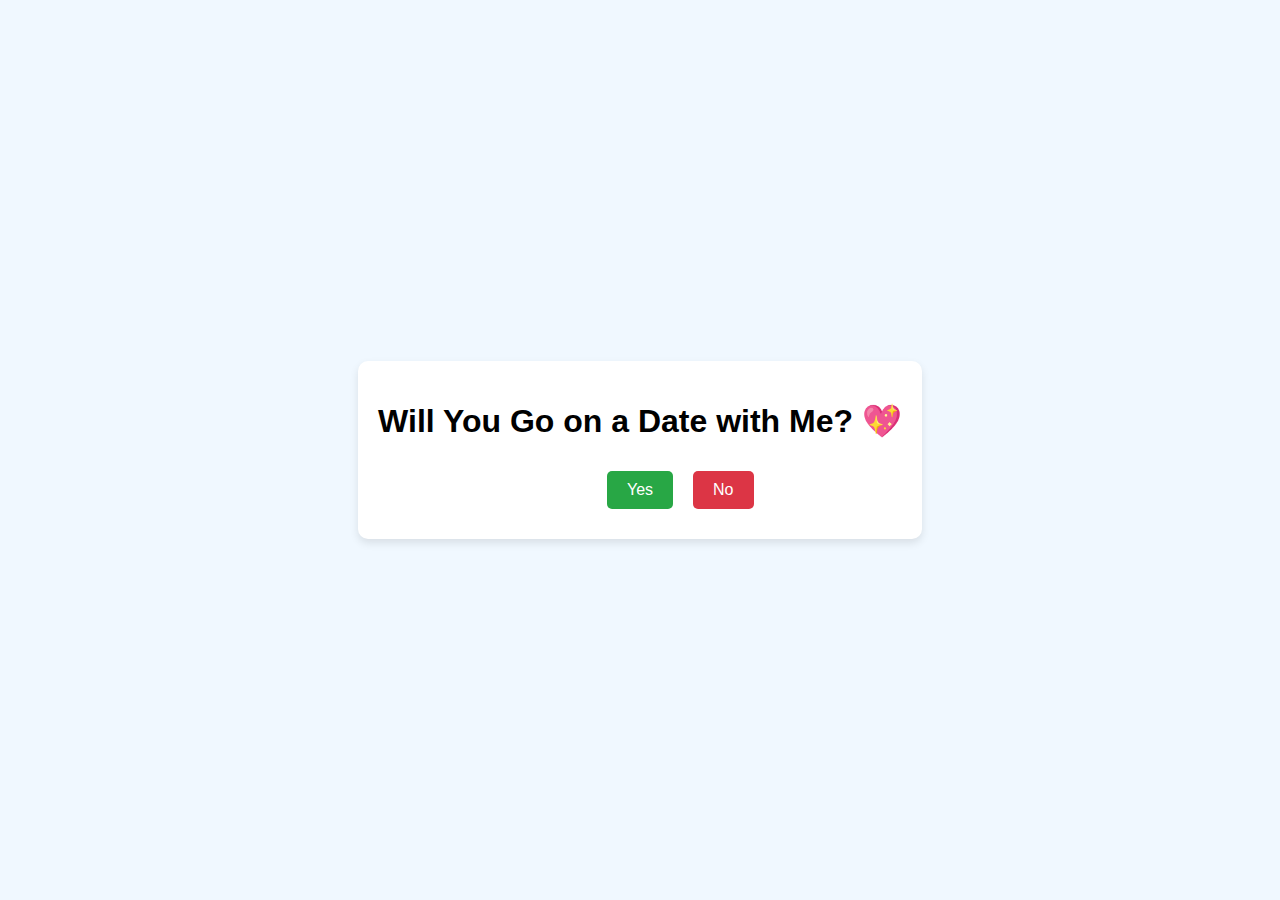
<file: index.html>
<!DOCTYPE html>
<html lang="en">
<head>
  <meta charset="UTF-8">
  <meta name="viewport" content="width=device-width, initial-scale=1.0">
  <title>Will You Go on a Date with Me?</title>
  <link rel="stylesheet" href="styles.css">
</head>
<body>
  <div class="container">
    <h1>Will You Go on a Date with Me? 💖</h1>
    <button id="yesButton">Yes</button>
    <button id="noButton">No</button>
  </div>
  <script src="script.js"></script>
</body>
</html>
</file>
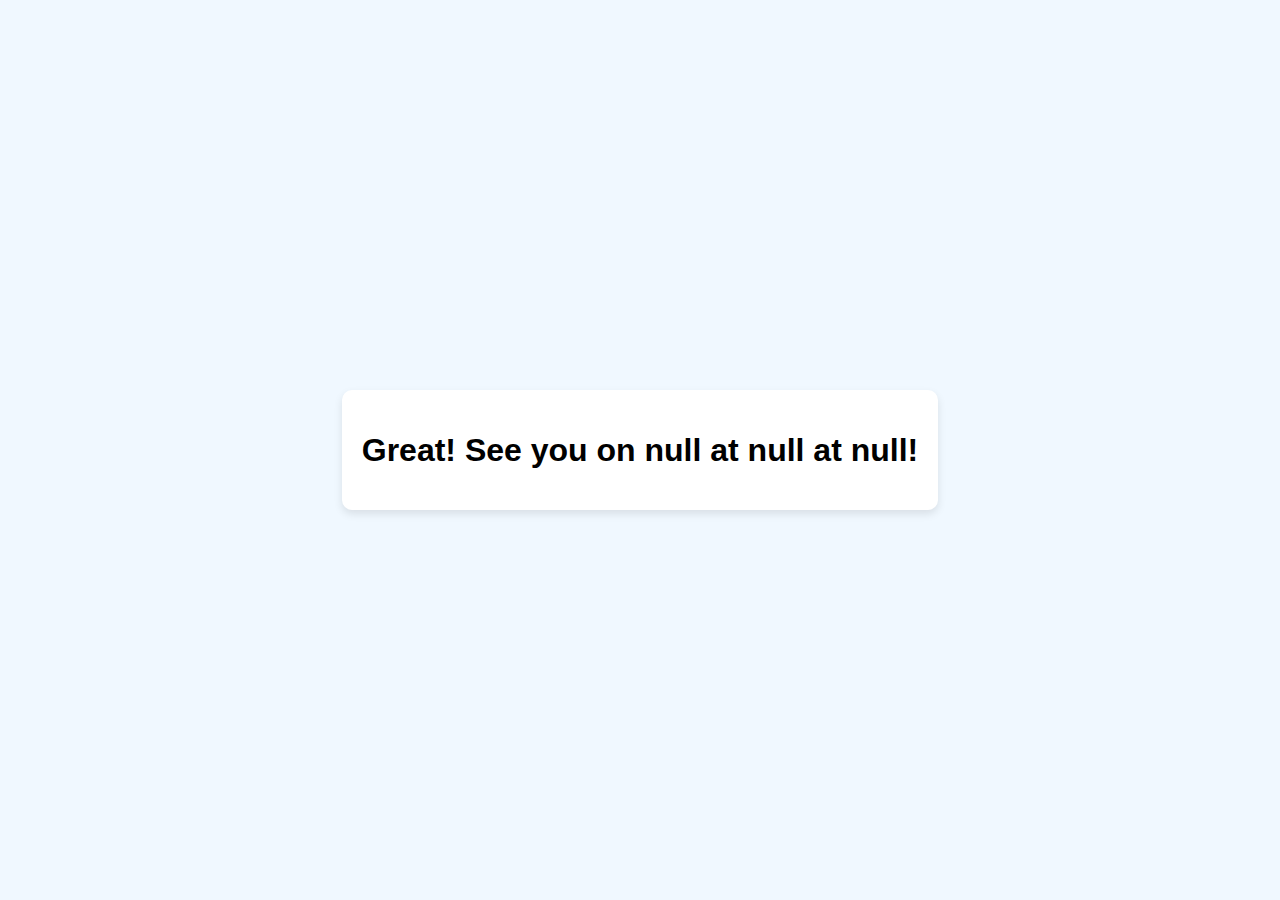
<file: confirmation.html>
<!DOCTYPE html>
<html lang="en">
<head>
  <meta charset="UTF-8">
  <meta name="viewport" content="width=device-width, initial-scale=1.0">
  <title>Date Confirmation</title>
  <link rel="stylesheet" href="styles.css">
</head>
<body>
  <div class="container">
    <h1 id="confirmationMessage"></h1>
  </div>
  <script src="script.js"></script>
</body>
</html>
</file>
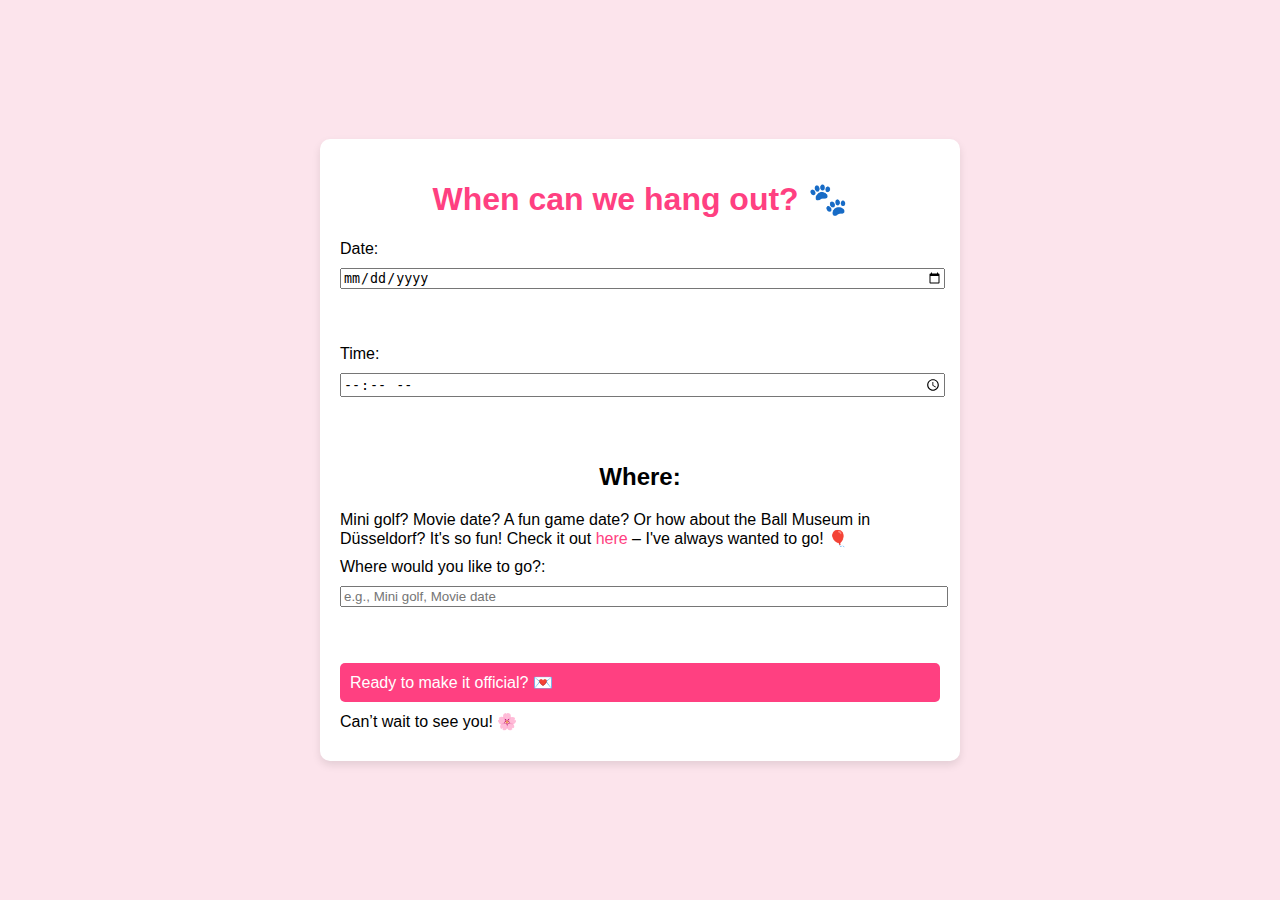
<file: date-time.html>
<!DOCTYPE html>
<html lang="en">
<head>
    <meta charset="UTF-8">
    <meta name="viewport" content="width=device-width, initial-scale=1.0">
    <title>Let's Hang Out!</title>
    <style>
        body {
            font-family: 'Comic Sans MS', cursive, sans-serif;
            background-color: #fce4ec;
            text-align: center;
            margin: 0;
            padding: 0;
            display: flex;
            justify-content: center;
            align-items: center;
            height: 100vh;
        }
        .container {
            padding: 20px;
            max-width: 600px;
            margin: auto;
            background: #fff;
            border-radius: 10px;
            box-shadow: 0 4px 8px rgba(0, 0, 0, 0.1);
        }
        h1 {
            color: #ff4081;
        }
        label, input, button, p {
            display: block;
            width: 100%;
            margin: 10px 0;
            text-align: left;
        }
        button {
            background-color: #ff4081;
            color: white;
            border: none;
            padding: 10px;
            font-size: 16px;
            cursor: pointer;
            border-radius: 5px;
            transition: all 0.3s;
        }
        button:hover {
            background-color: #e91e63;
        }
        a {
            color: #ff4081;
            text-decoration: none;
        }
        a:hover {
            text-decoration: underline;
        }
    </style>
</head>
<body>
    <div class="container">
        <h1>When can we hang out? 🐾</h1>
        
        <label for="date">Date: </label>
        <input type="date" id="date"><br><br>
        <label for="time">Time: </label>
        <input type="time" id="time"><br><br>

        <h2>Where:</h2>
        <p>Mini golf? Movie date? A fun game date? Or how about the Ball Museum in Düsseldorf? It's so fun! Check it out <a href="https://balloonmuseum.world/de/eintrittskarten-duesseldorf/" target="_blank">here</a> – I've always wanted to go! 🎈</p>

        <label for="location">Where would you like to go?: </label>
        <input type="text" id="location" placeholder="e.g., Mini golf, Movie date"><br><br>
        <button onclick="confirmDate()">Ready to make it official? 💌</button>
        
        <p>Can’t wait to see you! 🌸</p>
    </div>

    <script src="script.js"></script>
</body>
</html>
</file>
<file: styles.css>
body {
  display: flex;
  justify-content: center;
  align-items: center;
  height: 100vh;
  background-color: #f0f8ff;
  font-family: Arial, sans-serif;
  margin: 0;
}
.container {
  text-align: center;
  padding: 20px;
  max-width: 600px;
  margin: auto;
  background: #fff;
  border-radius: 10px;
  box-shadow: 0 4px 8px rgba(0, 0, 0, 0.1);
}
button {
  margin: 10px;
  padding: 10px 20px;
  font-size: 16px;
  cursor: pointer;
  border: none;
  border-radius: 5px;
  transition: all 0.3s;
}
#yesButton {
  background-color: #28a745;
  color: white;
}
#noButton {
  background-color: #dc3545;
  color: white;
  position: absolute;
}
</file>
